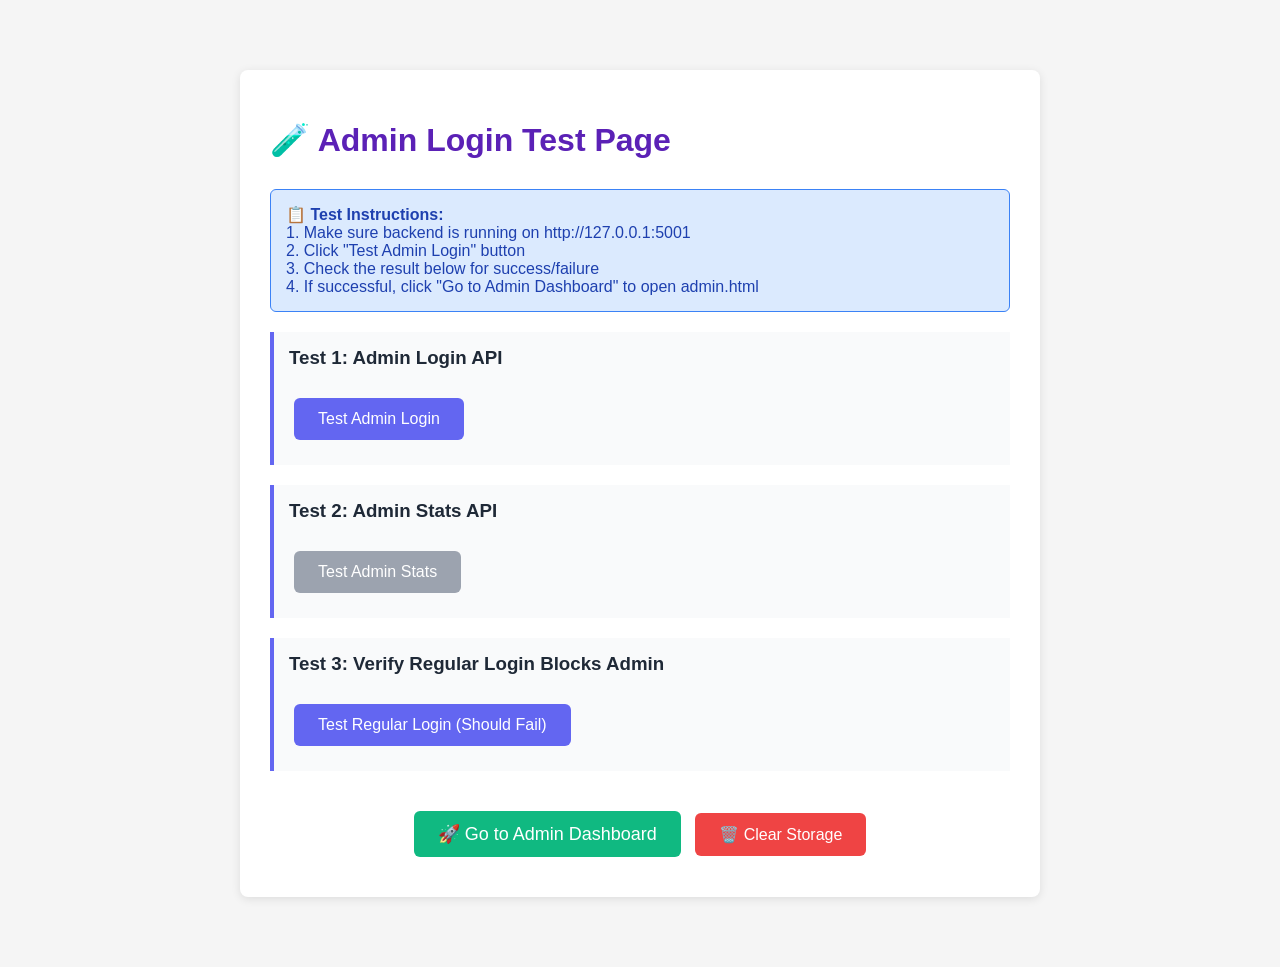
<file: Frontend/test-admin-login.html>
<!DOCTYPE html>
<html lang="en">
<head>
    <meta charset="UTF-8">
    <meta name="viewport" content="width=device-width, initial-scale=1.0">
    <title>Admin Login Test</title>
    <style>
        body {
            font-family: Arial, sans-serif;
            max-width: 800px;
            margin: 50px auto;
            padding: 20px;
            background: #f5f5f5;
        }
        .test-box {
            background: white;
            border-radius: 8px;
            padding: 30px;
            box-shadow: 0 2px 10px rgba(0,0,0,0.1);
        }
        h1 {
            color: #5B21B6;
            margin-bottom: 30px;
        }
        .test-section {
            margin-bottom: 20px;
            padding: 15px;
            border-left: 4px solid #6366F1;
            background: #f9fafb;
        }
        .test-section h3 {
            margin-top: 0;
            color: #1f2937;
        }
        button {
            background: #6366F1;
            color: white;
            border: none;
            padding: 12px 24px;
            border-radius: 6px;
            font-size: 16px;
            cursor: pointer;
            margin: 10px 5px;
        }
        button:hover {
            background: #4f46e5;
        }
        button:disabled {
            background: #9ca3af;
            cursor: not-allowed;
        }
        .result {
            margin-top: 15px;
            padding: 15px;
            border-radius: 6px;
            display: none;
        }
        .success {
            background: #d1fae5;
            border: 1px solid #10b981;
            color: #065f46;
        }
        .error {
            background: #fee2e2;
            border: 1px solid #ef4444;
            color: #991b1b;
        }
        .loading {
            background: #fef3c7;
            border: 1px solid #f59e0b;
            color: #92400e;
        }
        pre {
            background: #1f2937;
            color: #f3f4f6;
            padding: 15px;
            border-radius: 6px;
            overflow-x: auto;
            margin-top: 10px;
        }
        .info {
            background: #dbeafe;
            border: 1px solid #3b82f6;
            color: #1e40af;
            padding: 15px;
            border-radius: 6px;
            margin-bottom: 20px;
        }
    </style>
</head>
<body>
    <div class="test-box">
        <h1>🧪 Admin Login Test Page</h1>
        
        <div class="info">
            <strong>📋 Test Instructions:</strong><br>
            1. Make sure backend is running on http://127.0.0.1:5001<br>
            2. Click "Test Admin Login" button<br>
            3. Check the result below for success/failure<br>
            4. If successful, click "Go to Admin Dashboard" to open admin.html
        </div>

        <div class="test-section">
            <h3>Test 1: Admin Login API</h3>
            <button onclick="testAdminLogin()" id="loginBtn">Test Admin Login</button>
            <div id="loginResult" class="result"></div>
        </div>

        <div class="test-section">
            <h3>Test 2: Admin Stats API</h3>
            <button onclick="testAdminStats()" id="statsBtn" disabled>Test Admin Stats</button>
            <div id="statsResult" class="result"></div>
        </div>

        <div class="test-section">
            <h3>Test 3: Verify Regular Login Blocks Admin</h3>
            <button onclick="testRegularLogin()" id="regularBtn">Test Regular Login (Should Fail)</button>
            <div id="regularResult" class="result"></div>
        </div>

        <div style="margin-top: 30px; text-align: center;">
            <button onclick="openAdminDashboard()" style="background: #10b981; font-size: 18px;">
                🚀 Go to Admin Dashboard
            </button>
            <button onclick="clearStorage()" style="background: #ef4444;">
                🗑️ Clear Storage
            </button>
        </div>

        <div id="storageInfo" style="margin-top: 20px; padding: 15px; background: #f3f4f6; border-radius: 6px; display: none;">
            <h4>Current localStorage:</h4>
            <pre id="storageData"></pre>
        </div>
    </div>

    <script>
        const API_BASE_URL = 'http://127.0.0.1:5001/api';
        let currentToken = null;

        // Test admin login
        async function testAdminLogin() {
            const btn = document.getElementById('loginBtn');
            const result = document.getElementById('loginResult');
            
            btn.disabled = true;
            btn.textContent = 'Testing...';
            result.className = 'result loading';
            result.style.display = 'block';
            result.innerHTML = '⏳ Attempting admin login...';

            try {
                const response = await fetch(`${API_BASE_URL}/auth/admin/login`, {
                    method: 'POST',
                    headers: {
                        'Content-Type': 'application/json'
                    },
                    body: JSON.stringify({
                        email: 'admin@mmcc.edu',
                        password: 'admin123'
                    })
                });

                const data = await response.json();

                if (response.ok) {
                    currentToken = data.access_token;
                    
                    // Store in localStorage like the real app
                    localStorage.setItem('access_token', data.access_token);
                    localStorage.setItem('user_id', data.user.id);
                    localStorage.setItem('user_name', data.user.name);
                    localStorage.setItem('user_email', data.user.email);
                    localStorage.setItem('user_type', data.user.user_type);
                    localStorage.setItem('is_admin', 'true');

                    result.className = 'result success';
                    result.innerHTML = `
                        ✅ <strong>Admin Login Successful!</strong><br><br>
                        <strong>User Type:</strong> ${data.user.user_type}<br>
                        <strong>User Name:</strong> ${data.user.name}<br>
                        <strong>Email:</strong> ${data.user.email}<br><br>
                        Token stored in localStorage. You can now test admin stats!
                    `;
                    
                    document.getElementById('statsBtn').disabled = false;
                    showStorage();
                } else {
                    result.className = 'result error';
                    result.innerHTML = `❌ <strong>Login Failed!</strong><br><br><strong>Error:</strong> ${data.error}`;
                }
            } catch (error) {
                result.className = 'result error';
                result.innerHTML = `❌ <strong>Network Error!</strong><br><br><strong>Error:</strong> ${error.message}<br><br>Make sure backend is running on http://127.0.0.1:5001`;
            }

            btn.disabled = false;
            btn.textContent = 'Test Admin Login';
        }

        // Test admin stats
        async function testAdminStats() {
            const btn = document.getElementById('statsBtn');
            const result = document.getElementById('statsResult');
            const token = localStorage.getItem('access_token');

            if (!token) {
                result.className = 'result error';
                result.innerHTML = '❌ No token found. Please login first.';
                return;
            }

            btn.disabled = true;
            btn.textContent = 'Testing...';
            result.className = 'result loading';
            result.style.display = 'block';
            result.innerHTML = '⏳ Fetching admin stats...';

            try {
                const response = await fetch(`${API_BASE_URL}/users/admin/stats`, {
                    method: 'GET',
                    headers: {
                        'Authorization': `Bearer ${token}`,
                        'Content-Type': 'application/json'
                    }
                });

                const data = await response.json();

                if (response.ok) {
                    result.className = 'result success';
                    result.innerHTML = `
                        ✅ <strong>Admin Stats Loaded Successfully!</strong><br><br>
                        <strong>Total Users:</strong> ${data.total_users}<br>
                        <strong>Total Logins:</strong> ${data.total_logins}<br>
                        <strong>Active Users:</strong> ${data.active_users}<br>
                        <strong>Students:</strong> ${data.student_count}<br>
                        <strong>Faculty:</strong> ${data.faculty_count}<br>
                        <strong>Visitors:</strong> ${data.visitor_count}<br>
                        <strong>Admins:</strong> ${data.admin_count}<br>
                        <strong>Total Locations:</strong> ${data.total_locations}<br>
                        <strong>Buildings:</strong> ${data.building_count}<br>
                        <strong>Laboratories:</strong> ${data.lab_count}<br>
                        <strong>Classrooms:</strong> ${data.classroom_count}
                    `;
                } else {
                    result.className = 'result error';
                    result.innerHTML = `❌ <strong>Failed to Load Stats!</strong><br><br><strong>Error:</strong> ${data.error}`;
                }
            } catch (error) {
                result.className = 'result error';
                result.innerHTML = `❌ <strong>Network Error!</strong><br><br><strong>Error:</strong> ${error.message}`;
            }

            btn.disabled = false;
            btn.textContent = 'Test Admin Stats';
        }

        // Test regular login (should fail for admin)
        async function testRegularLogin() {
            const btn = document.getElementById('regularBtn');
            const result = document.getElementById('regularResult');

            btn.disabled = true;
            btn.textContent = 'Testing...';
            result.className = 'result loading';
            result.style.display = 'block';
            result.innerHTML = '⏳ Attempting regular login with admin credentials...';

            try {
                const response = await fetch(`${API_BASE_URL}/auth/login`, {
                    method: 'POST',
                    headers: {
                        'Content-Type': 'application/json'
                    },
                    body: JSON.stringify({
                        email: 'admin@mmcc.edu',
                        password: 'admin123'
                    })
                });

                const data = await response.json();

                if (response.status === 403) {
                    result.className = 'result success';
                    result.innerHTML = `✅ <strong>Correctly Blocked!</strong><br><br>Admin cannot use regular login endpoint.<br><strong>Error:</strong> ${data.error}`;
                } else if (response.ok) {
                    result.className = 'result error';
                    result.innerHTML = `❌ <strong>SECURITY ISSUE!</strong><br><br>Admin was able to login through regular endpoint! This should not happen.`;
                } else {
                    result.className = 'result error';
                    result.innerHTML = `⚠️ <strong>Unexpected Response</strong><br><br><strong>Status:</strong> ${response.status}<br><strong>Error:</strong> ${data.error}`;
                }
            } catch (error) {
                result.className = 'result error';
                result.innerHTML = `❌ <strong>Network Error!</strong><br><br><strong>Error:</strong> ${error.message}`;
            }

            btn.disabled = false;
            btn.textContent = 'Test Regular Login (Should Fail)';
        }

        // Open admin dashboard
        function openAdminDashboard() {
            const token = localStorage.getItem('access_token');
            const userType = localStorage.getItem('user_type');

            if (!token) {
                alert('Please login first by clicking "Test Admin Login"');
                return;
            }

            if (userType !== 'admin') {
                alert('User is not admin. Please login again.');
                return;
            }

            // Open admin.html
            window.location.href = 'admin.html';
        }

        // Clear localStorage
        function clearStorage() {
            localStorage.removeItem('access_token');
            localStorage.removeItem('user_id');
            localStorage.removeItem('user_name');
            localStorage.removeItem('user_email');
            localStorage.removeItem('user_type');
            localStorage.removeItem('is_admin');
            
            currentToken = null;
            document.getElementById('statsBtn').disabled = true;
            
            alert('localStorage cleared!');
            showStorage();
        }

        // Show current storage data
        function showStorage() {
            const info = document.getElementById('storageInfo');
            const data = document.getElementById('storageData');
            
            info.style.display = 'block';
            data.textContent = JSON.stringify({
                access_token: localStorage.getItem('access_token') ? '***' + localStorage.getItem('access_token').slice(-20) : null,
                user_id: localStorage.getItem('user_id'),
                user_name: localStorage.getItem('user_name'),
                user_email: localStorage.getItem('user_email'),
                user_type: localStorage.getItem('user_type'),
                is_admin: localStorage.getItem('is_admin')
            }, null, 2);
        }
    </script>
</body>
</html>
</file>
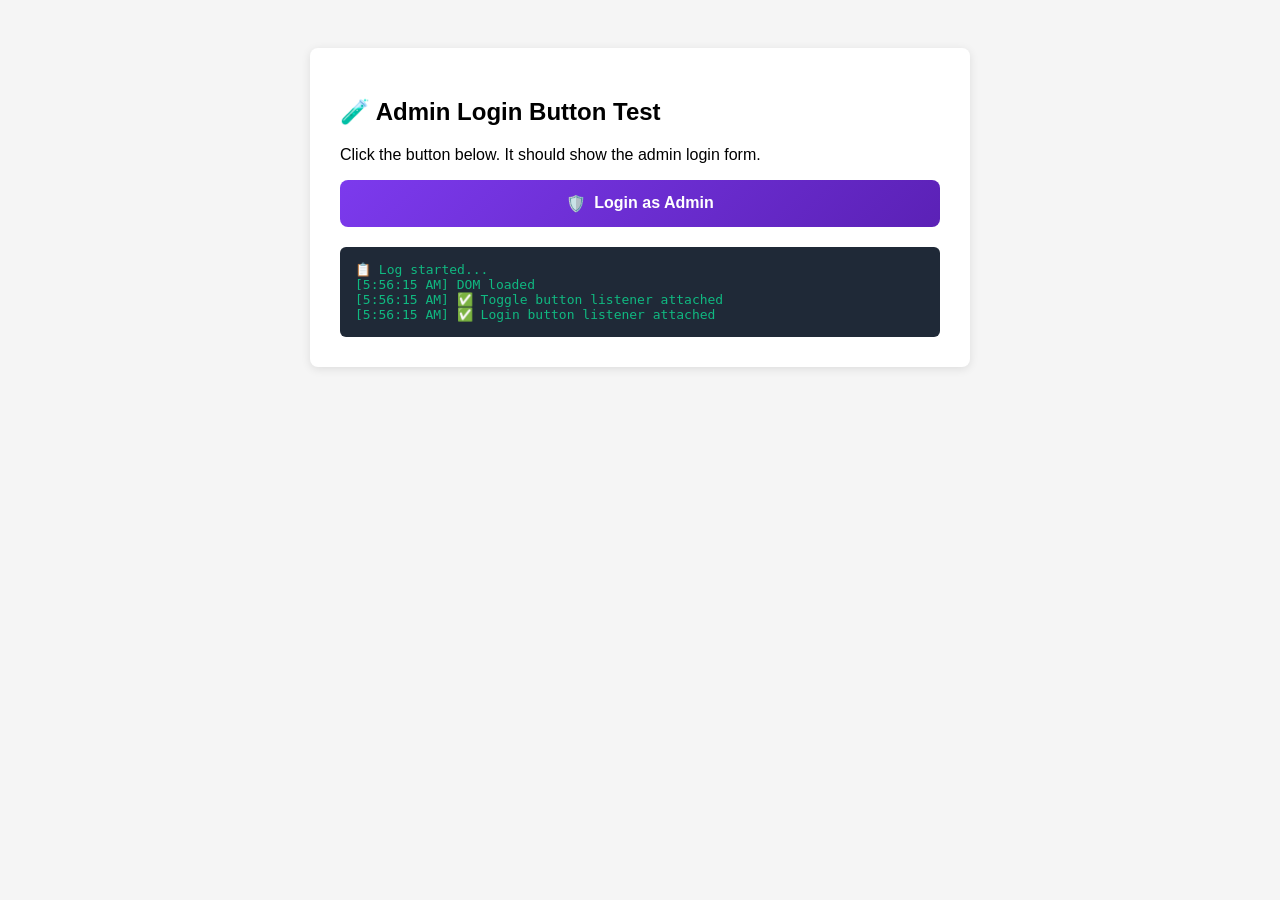
<file: Frontend/test-button.html>
<!DOCTYPE html>
<html lang="en">
<head>
    <meta charset="UTF-8">
    <meta name="viewport" content="width=device-width, initial-scale=1.0">
    <title>Button Test</title>
    <style>
        body {
            font-family: Arial, sans-serif;
            padding: 40px;
            background: #f5f5f5;
        }
        .test-box {
            background: white;
            padding: 30px;
            border-radius: 8px;
            box-shadow: 0 2px 10px rgba(0,0,0,0.1);
            max-width: 600px;
            margin: 0 auto;
        }
        .btn-admin-login {
            background: linear-gradient(135deg, #7C3AED 0%, #5B21B6 100%);
            color: white;
            border: none;
            padding: 0.875rem 1.5rem;
            border-radius: 0.5rem;
            font-size: 1rem;
            font-weight: 600;
            cursor: pointer;
            transition: all 0.3s ease;
            width: 100%;
            display: flex;
            align-items: center;
            justify-content: center;
            gap: 0.5rem;
        }
        .btn-admin-login:hover {
            background: linear-gradient(135deg, #6D28D9 0%, #4C1D95 100%);
            transform: translateY(-2px);
            box-shadow: 0 4px 12px rgba(124, 58, 237, 0.3);
        }
        #adminLoginForm {
            display: none;
            margin-top: 1.5rem;
            padding: 20px;
            background: #f9fafb;
            border-radius: 8px;
            border: 2px solid #7C3AED;
        }
        .form-group {
            margin-bottom: 15px;
        }
        label {
            display: block;
            margin-bottom: 5px;
            font-weight: bold;
        }
        input {
            width: 100%;
            padding: 10px;
            border: 2px solid #e2e8f0;
            border-radius: 6px;
            font-size: 14px;
        }
        button {
            cursor: pointer;
        }
        .btn-primary {
            background: linear-gradient(135deg, #6366F1 0%, #4338CA 100%);
            color: white;
            border: none;
            padding: 12px 24px;
            border-radius: 6px;
            font-size: 16px;
            font-weight: 600;
            width: 100%;
        }
        .log {
            margin-top: 20px;
            padding: 15px;
            background: #1f2937;
            color: #10b981;
            border-radius: 6px;
            font-family: monospace;
            max-height: 300px;
            overflow-y: auto;
        }
    </style>
</head>
<body>
    <div class="test-box">
        <h2>🧪 Admin Login Button Test</h2>
        <p>Click the button below. It should show the admin login form.</p>
        
        <button type="button" class="btn btn-admin-login" id="toggleAdminBtn">
            <span>🛡️</span>
            Login as Admin
        </button>

        <div id="adminLoginForm">
            <h3 style="color: #5B21B6; margin-bottom: 15px;">🔐 Admin Access</h3>
            <div class="form-group">
                <label>Admin Email</label>
                <input type="email" id="adminEmail" value="admin@mmcc.edu" placeholder="Enter admin email">
            </div>
            <div class="form-group">
                <label>Admin Password</label>
                <input type="password" id="adminPassword" value="admin123" placeholder="Enter admin password">
            </div>
            <button type="button" class="btn btn-primary" id="adminLoginBtn">
                🛡️ Login as Admin
            </button>
        </div>

        <div class="log" id="log">
            <div>📋 Log started...</div>
        </div>
    </div>

    <script>
        function log(message) {
            const logDiv = document.getElementById('log');
            const timestamp = new Date().toLocaleTimeString();
            logDiv.innerHTML += `<div>[${timestamp}] ${message}</div>`;
            logDiv.scrollTop = logDiv.scrollHeight;
            console.log(message);
        }

        function toggleAdminLogin() {
            const adminForm = document.getElementById('adminLoginForm');
            log('toggleAdminLogin() called');
            log('Current display: ' + adminForm.style.display);
            
            if (adminForm.style.display === 'none' || adminForm.style.display === '') {
                adminForm.style.display = 'block';
                log('✅ Admin form SHOWN');
            } else {
                adminForm.style.display = 'none';
                log('❌ Admin form HIDDEN');
            }
        }

        function adminLogin() {
            const email = document.getElementById('adminEmail').value;
            const password = document.getElementById('adminPassword').value;
            
            log('adminLogin() called');
            log('Email: ' + email);
            log('Password: ' + password);
            
            if (!email || !password) {
                log('❌ Error: Email and password required');
                return;
            }
            
            log('✅ Login function working!');
            log('In real app, this would send request to backend');
        }

        // Add event listeners
        document.addEventListener('DOMContentLoaded', function() {
            log('DOM loaded');
            
            const toggleBtn = document.getElementById('toggleAdminBtn');
            if (toggleBtn) {
                toggleBtn.addEventListener('click', function(e) {
                    e.preventDefault();
                    log('🔘 Toggle button clicked');
                    toggleAdminLogin();
                });
                log('✅ Toggle button listener attached');
            } else {
                log('❌ Toggle button not found!');
            }

            const loginBtn = document.getElementById('adminLoginBtn');
            if (loginBtn) {
                loginBtn.addEventListener('click', function(e) {
                    e.preventDefault();
                    log('🔘 Login button clicked');
                    adminLogin();
                });
                log('✅ Login button listener attached');
            } else {
                log('❌ Login button not found!');
            }
        });
    </script>
</body>
</html>
</file>
